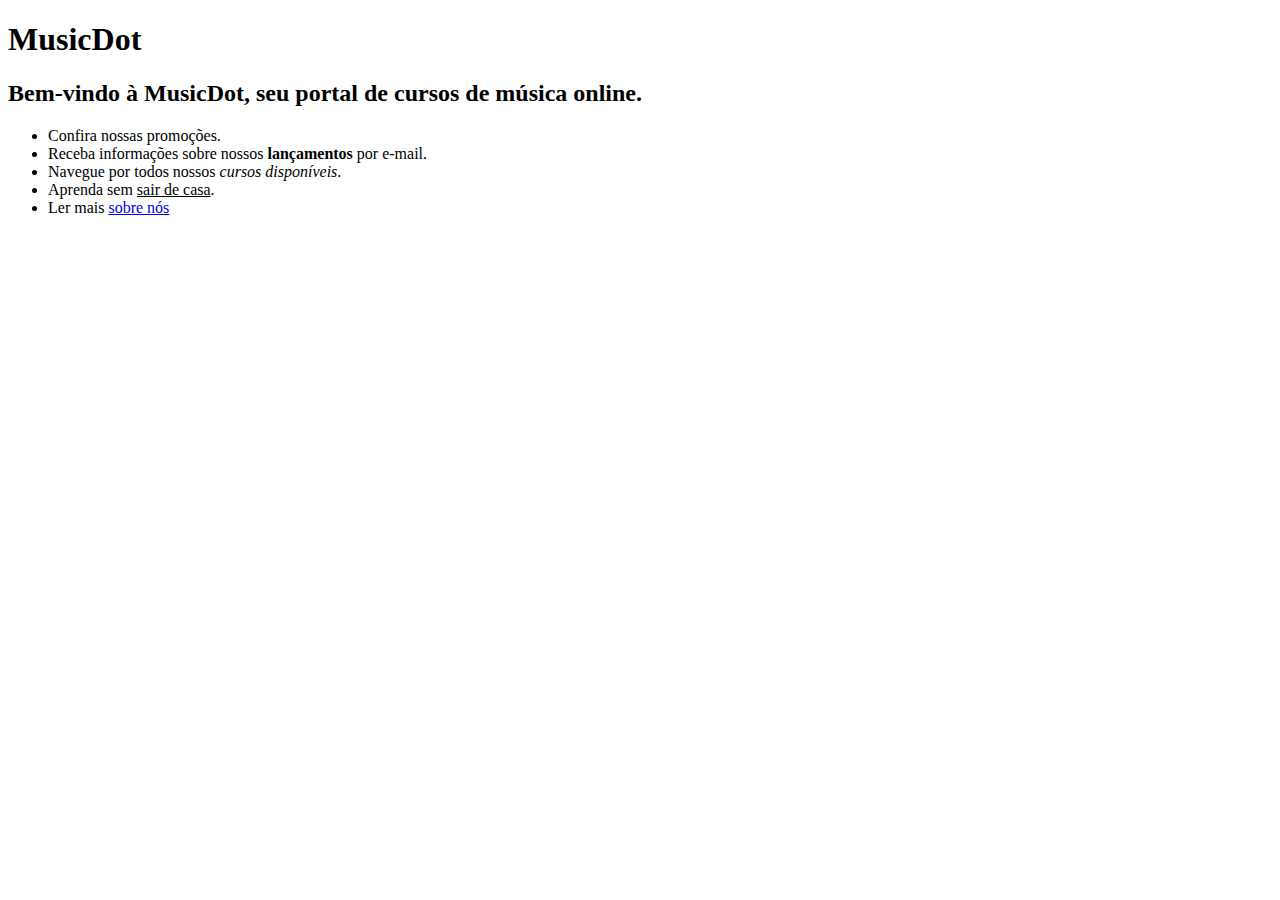
<file: index.html>
<!DOCTYPE html>
<html lang="en">
<head>
    <meta charset="UTF-8">
    <meta http-equiv="X-UA-Compatible" content="IE=edge">
    <meta name="viewport" content="width=device-width, initial-scale=1.0">
    <title>MusicDot</title>
    <link rel="icon" href="img/favicon.ico" type="image/x-icon">
</head>
<body>
    <h1>MusicDot</h1>	
    <h2>Bem-vindo à MusicDot, seu portal de cursos de música online.</h2>
    <ul>
        <li>Confira nossas promoções.</li>
        <li>Receba informações sobre nossos <strong>lançamentos</strong> por e-mail.</li>
        <li>Navegue por todos nossos <em>cursos disponíveis</em>.</li>
        <li>Aprenda sem <u>sair de casa</u>.</li>
        <li>
            Ler mais <a href="Sobre.html" target="_blank">sobre nós</a>
        </li>
    </ul>
       
</body>
</html>
</file>
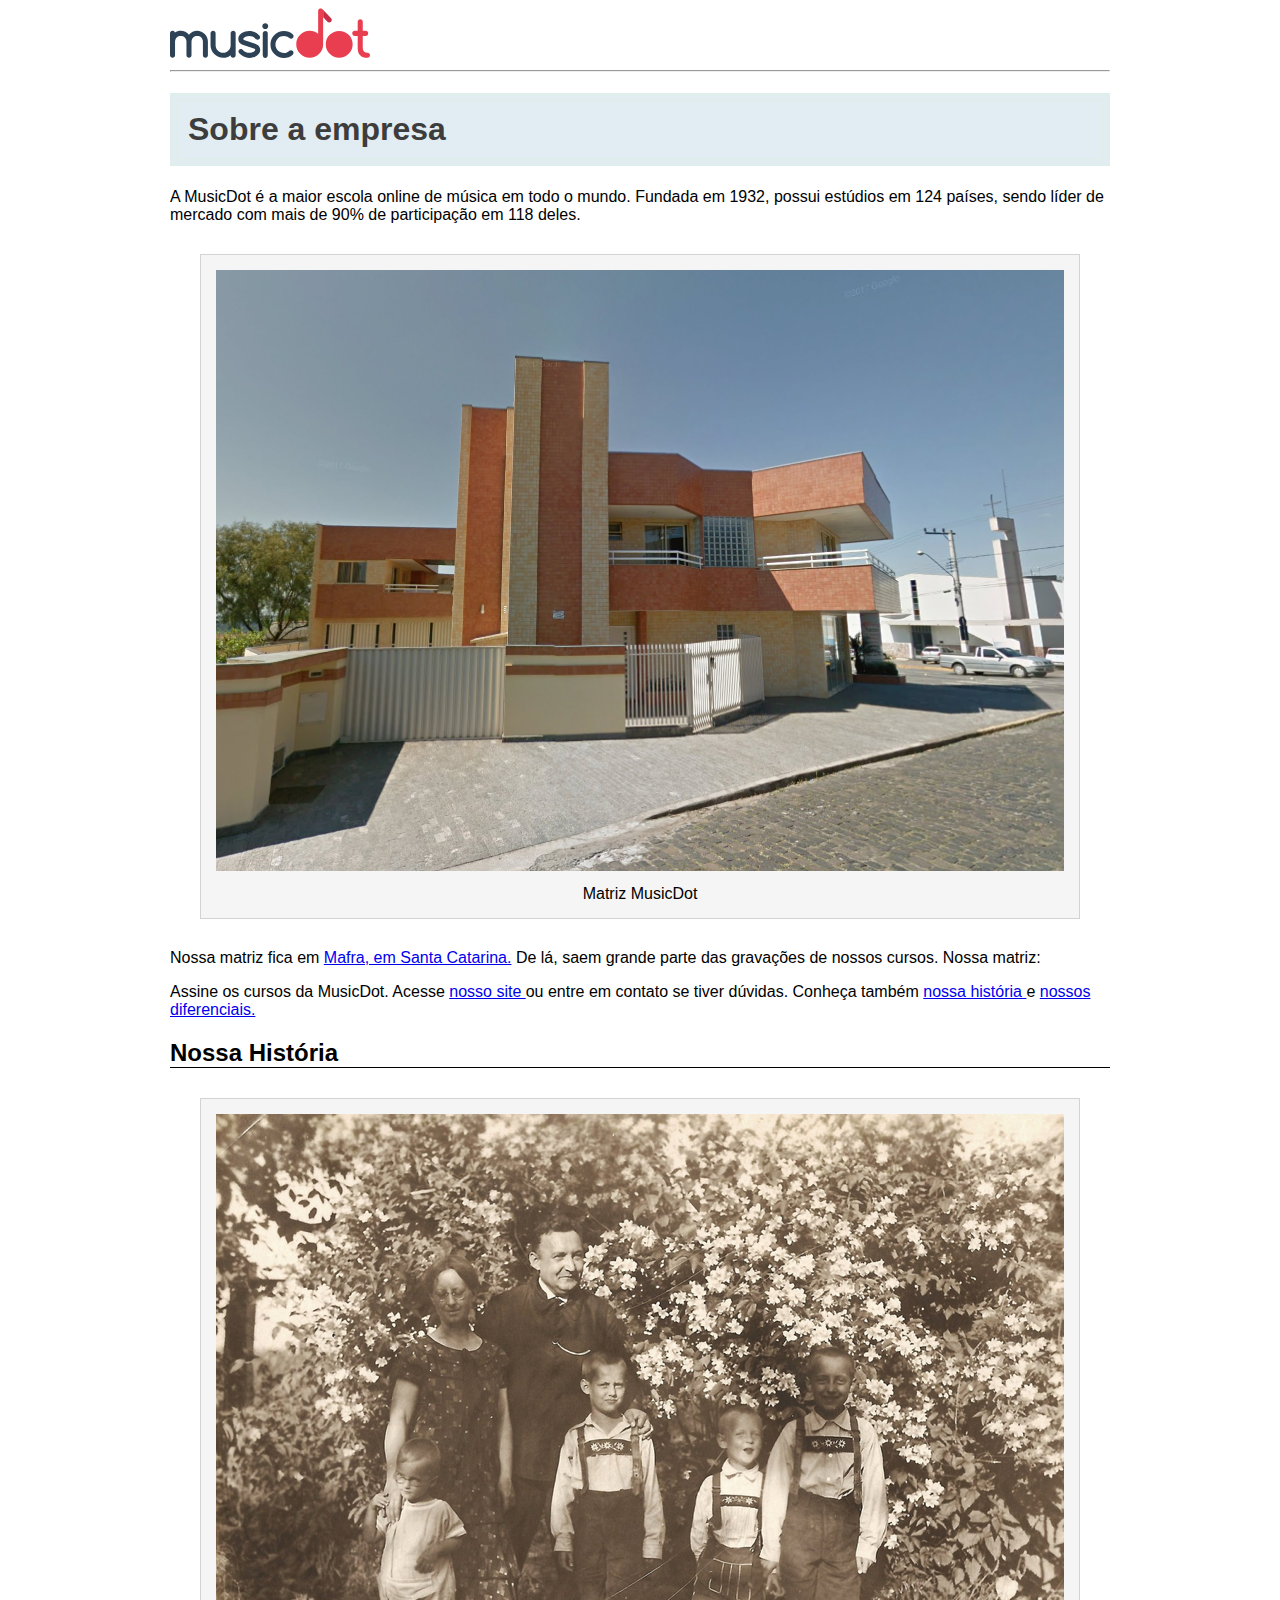
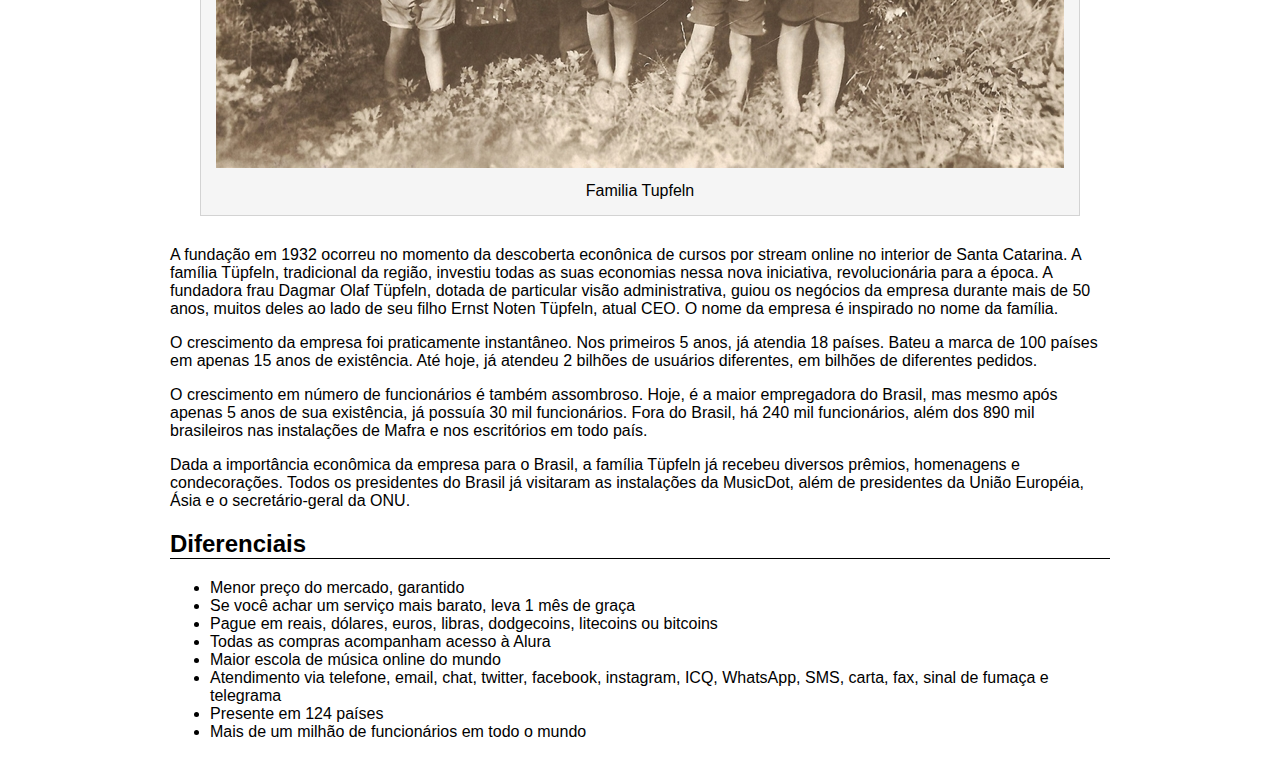
<file: Sobre.html>
<!DOCTYPE html>
<html lang="pt-br">
<head>
    <meta charset="UTF-8">
    <meta http-equiv="X-UA-Compatible" content="IE=edge">
    <meta name="viewport" content="width=device-width, initial-scale=1.0">
    <title>Sobre a empresa</title>
    <link rel="icon" href="img/favicon.ico" type="image/x-icon">
    <link rel="stylesheet" href="css/estilo.css">
</head>

<body>
    <img src="img/logo.svg" alt="MusicDot">
    <hr>  
    <h1>Sobre a empresa</h1>

    <p>
        A MusicDot é a maior escola online de música em todo o mundo.
        Fundada em 1932, possui estúdios em 124 países, sendo líder de mercado com mais de 90% de
        participação em 118 deles. 
    </p>

    <figure>
        <img src="img/matriz-musicdot.png" alt="Matriz"> 
        <figcaption>Matriz MusicDot</figcaption>
        </figure>
    
    <p>
        Nossa matriz fica em <a href="http://maps.google.com.br/?q=190,GabrielDequech,Mafra,SC" target="_blank">Mafra, em Santa Catarina.</a> De lá, saem grande parte das gravações de nossos
        cursos. Nossa matriz:
    </p>
    <p>
        Assine os cursos da MusicDot. Acesse <a href="index.html"> nosso site </a> ou entre em contato
        se tiver dúvidas. Conheça também <a href="#historia"> nossa história </a> e <a href="#diferenciais"> nossos diferenciais.</a>
    </p>

    <h2 id="historia">Nossa História</h2>

    <figure>
        <img src="img/familia-tupfeln.jpg" alt="familia">
        <figcaption>Familia Tupfeln</figcaption>
    </figure>

    <p>
        A fundação em 1932 ocorreu no momento da descoberta econônica de cursos por stream online no interior de Santa Catarina. A
       família Tüpfeln, tradicional da região, investiu todas as suas economias nessa nova iniciativa,
       revolucionária para a época. A fundadora frau Dagmar Olaf Tüpfeln, dotada de particular visão
       administrativa, guiou os negócios da empresa durante mais de 50 anos, muitos deles ao lado
       de seu filho Ernst Noten Tüpfeln, atual CEO. O nome da empresa é inspirado no nome da família.
    </p>
    <P>
        O crescimento da empresa foi praticamente instantâneo. Nos primeiros 5 anos, já atendia 18 países.
        Bateu a marca de 100 países em apenas 15 anos de existência. Até hoje, já atendeu 2 bilhões
        de usuários diferentes, em bilhões de diferentes pedidos.
    </P>
    <p>
        O crescimento em número de funcionários é também assombroso. Hoje, é a maior empregadora do
        Brasil, mas mesmo após apenas 5 anos de sua existência, já possuía 30 mil funcionários. Fora do
        Brasil, há 240 mil funcionários, além dos 890 mil brasileiros nas instalações de Mafra e
        nos escritórios em todo país.
    </p>
    <p>
       Dada a importância econômica da empresa para o Brasil, a família Tüpfeln já recebeu diversos prêmios,
       homenagens e condecorações. Todos os presidentes do Brasil já visitaram as instalações da MusicDot, além de presidentes da União Européia, Ásia e o secretário-geral da ONU.
    </p>

    <h2 id="diferenciais"> Diferenciais </h2>
    <ul>
        <li>Menor preço do mercado, garantido</li>
        <li>Se você achar um serviço mais barato, leva 1 mês de graça</li>
        <li>Pague em reais, dólares, euros, libras, dodgecoins, litecoins ou bitcoins</li>
        <li>Todas as compras acompanham acesso à Alura</li>
        <li>Maior escola de música online do mundo</li>
        <li>Atendimento via telefone, email, chat, twitter, facebook, instagram, ICQ, WhatsApp, SMS, carta, fax, sinal de fumaça e telegrama
        </li>
        <li>Presente em 124 países</li>
        <li>Mais de um milhão de funcionários em todo o mundo</li>
    </ul>
</body>
</html>
</file>
<file: css/estilo.css>
body { 
   font-family: 'Segoe UI', Tahoma, Geneva, Verdana, sans-serif;
   width: 940px;
   margin-left: auto;
   margin-right: auto;
}

h1 { 
   border: 8px double rgba(166, 255, 0, 0.021);
   color: #3D3D3D;
   background-color: #E1EDF2;
   padding: 10px;
}

h2 { 
   border-bottom: 1px solid black;
}

figure {
   text-align: center; 
   background-color: whitesmoke;
   border: 1px solid lightgrey; 
   padding: 15px;
   margin: 30px;
}

figcaption {
   margin-top: 10px;
}
</file>
